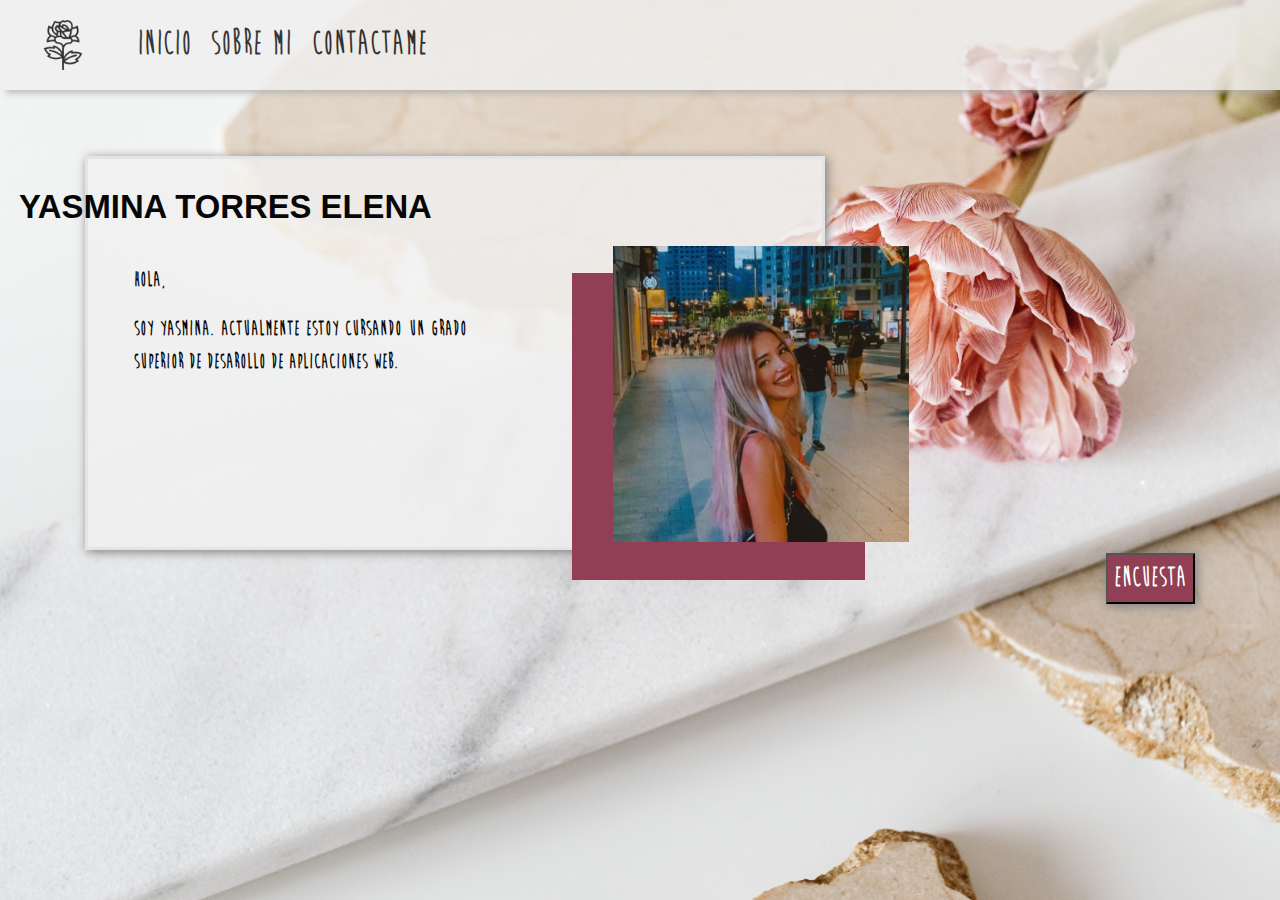
<file: index.html>
<!DOCTYPE html>
<html lang="en">
<head>
    <title>Practica</title>
    <meta charset="utf-8">
    <meta name="viewport" content="width=device-width, initial-scale=1.0">
    <link rel="stylesheet" href="https://maxcdn.bootstrapcdn.com/bootstrap/4.5.2/css/bootstrap.min.css">
    <link rel="stylesheet" type="text/css" href="style.css">
    <link href="https://fonts.googleapis.com/css?family=Roboto" rel="stylesheet">
    <script src="https://ajax.googleapis.com/ajax/libs/jquery/3.5.1/jquery.min.js"></script>
    <script src="https://cdnjs.cloudflare.com/ajax/libs/popper.js/1.16.0/umd/popper.min.js"></script>
    <script src="https://maxcdn.bootstrapcdn.com/bootstrap/4.5.2/js/bootstrap.min.js"></script>
</head>
<body>

    <nav class="navbar navbar-expand-lg navbar-light navbar-fixed-top">

        <a class="navbar-brand">
            <img src="rosa.png" alt="logo" class="img-fluid" width="50px" height="50px">
        </a>

                <div class="navbar" id="navbarSupportedContent">
                    <ul class="navbar-nav mr-auto">
                        <li class="nav-item active">
                            <a class="nav-link" href="index.html">INICIO</a>
                        </li>
                        <li class="nav-item">
                            <a class="nav-link" href="sobremi.html">SOBRE MI</a>
                        </li>
                        <li class="nav-item">
                            <a class="nav-link" href="contactame.html">CONTACTAME</a>
                        </li>
                    </ul>
                </div>
    </nav>


    <div class="container contenedor">

            <div class="col-md-5 col-lg-8 offset-md-1 offset-lg-0 contenedorBlanco">

                
                <h1 class="titulo">YASMINA TORRES ELENA</h1>
            
                <div class="texto">
                    <p>Hola,</p>
                    <p>soy Yasmina. Actualmente estoy cursando un 
                        grado superior de desarollo de aplicaciones web.
                    </p>
                
                </div>
            
                <div class="col-5 offset-8 contenedorColorInicio"></div>

                <div class="col-6 offset-8">
                    <img src="yo.jpeg" class="imagenes">
                </div>
            
            </div>

            <form>
                <a href="encuesta.html">
                    <input class="boton" type="button" value="ENCUESTA">
                </a>
            </form>


    </div>

    

    


    <script src="https://cdnjs.cloudflare.com/ajax/libs/jquery/3.2.1/jquery.min.js"></script>
    <script src="https://cdnjs.cloudflare.com/ajax/libs/twitter-bootstrap/4.1.3/js/bootstrap.bundle.min.js"></script>

    
</body>
</html>
</file>
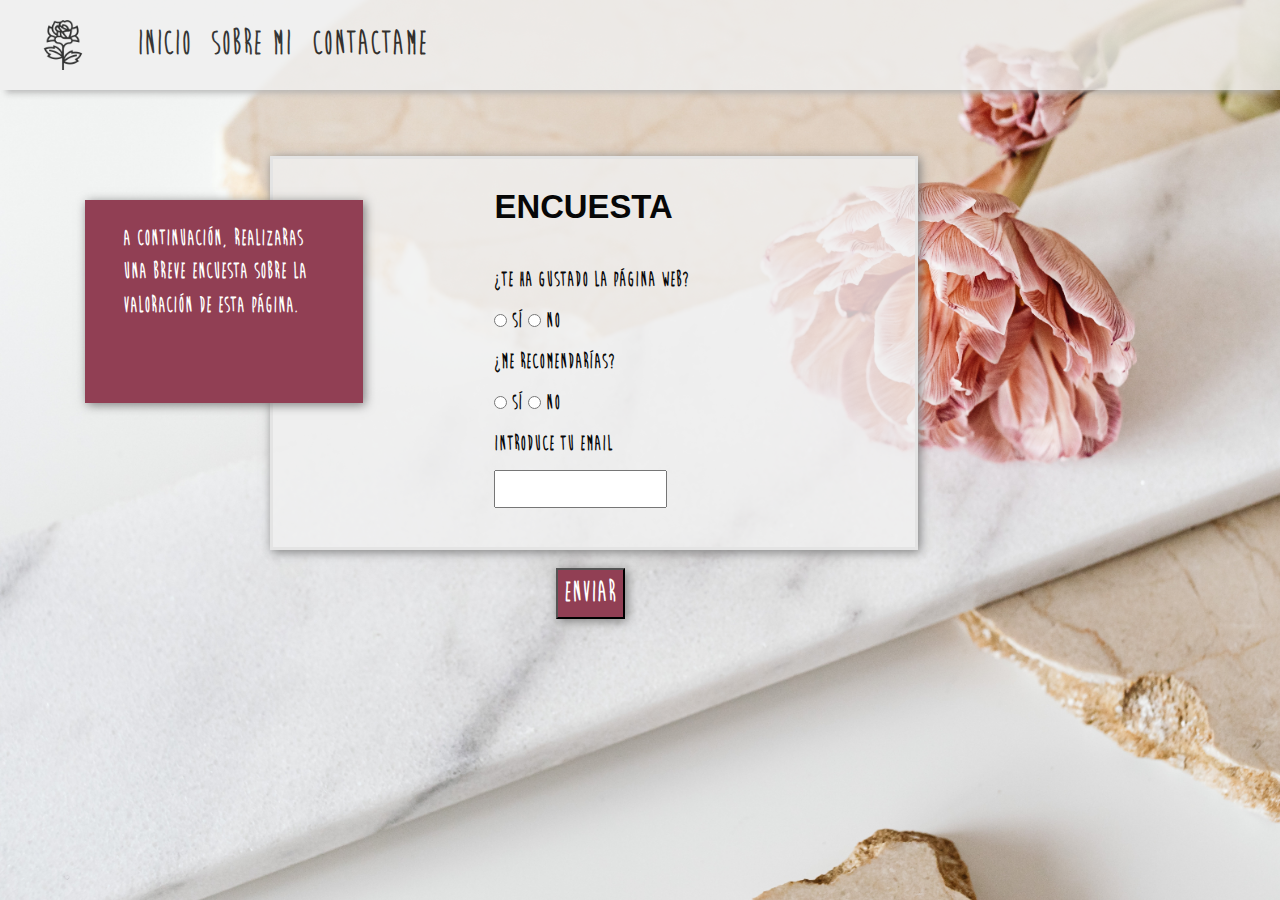
<file: encuesta.html>
<!DOCTYPE html>
<html lang="en">
<head>
    <title>Practica</title>
    <meta charset="utf-8">
    <meta name="viewport" content="width=device-width, initial-scale=1.0">
    <link rel="stylesheet" href="https://maxcdn.bootstrapcdn.com/bootstrap/4.5.2/css/bootstrap.min.css">
    <link rel="stylesheet" type="text/css" href="style.css">
    <link href="https://fonts.googleapis.com/css?family=Roboto" rel="stylesheet">
    <script src="https://ajax.googleapis.com/ajax/libs/jquery/3.5.1/jquery.min.js"></script>
    <script src="https://cdnjs.cloudflare.com/ajax/libs/popper.js/1.16.0/umd/popper.min.js"></script>
    <script src="https://maxcdn.bootstrapcdn.com/bootstrap/4.5.2/js/bootstrap.min.js"></script>
</head>
<body>

    <nav class="navbar navbar-expand-lg navbar-light navbar-fixed-top">

        <a class="navbar-brand">
            <img src="rosa.png" alt="logo" class="img-fluid" width="50px" height="50px">
        </a>

                <div class="navbar" id="navbarSupportedContent">
                    <ul class="navbar-nav mr-auto">
                        <li class="nav-item active">
                            <a class="nav-link" href="index.html">INICIO</a>
                        </li>
                        <li class="nav-item">
                            <a class="nav-link" href="sobremi.html">SOBRE MI</a>
                        </li>
                        <li class="nav-item">
                            <a class="nav-link" href="contactame.html">CONTACTAME</a>
                        </li>
                    </ul>
                </div>
    </nav>


    <div class="container contenedor">
        <div class="col-7 offset-2 contenedorBlanco">

            <h1 class="tituloEncuesta">ENCUESTA</h1>

            <div class="textoFormulario" style="text-align: left;"> 
        
                    <label for="lname">¿Te ha gustado la página web?</label><br>      
                    <input type="radio" id="male" name="gender" value="Sí">
                    <label for="male">Sí</label>
                    <input type="radio" id="female" name="gender" value="No">
                    <label for="female">No</label><br>
                    <label for="lname">¿Me recomendarías?</label><br>
                    <input type="radio" id="male" name="gender" value="Sí">
                      <label for="male">Sí</label>
                    <input type="radio" id="female" name="gender" value="No">
                      <label for="female">No</label><br>
                    <label for="lname">Introduce tu email</label><br>
                    <input type="text" id="lname" name="lname"><br>
            </div>
            

        </div>

        <div class="col-3  contenedorColorEncuesta"><p class="textoEncuesta">A continuación, realizaras una breve encuesta sobre la valoración de esta página.</p></div>

        <form>
            <a href="encuesta.html">
                <input class="botonEncuesta" type="button" value="ENVIAR" onclick="masFuncion()">
            </a>

            <script>
                function masFuncion() {
                alert("Encuesta enviada. ¡Gracias por tu participación!                            Recuerda que si no estan rellenos todos los campos no será válida.");
              }
             </script>

        </form>

    </div>

    

    


    <script src="https://cdnjs.cloudflare.com/ajax/libs/jquery/3.2.1/jquery.min.js"></script>
    <script src="https://cdnjs.cloudflare.com/ajax/libs/twitter-bootstrap/4.1.3/js/bootstrap.bundle.min.js"></script>

    
</body>
</html>
</file>
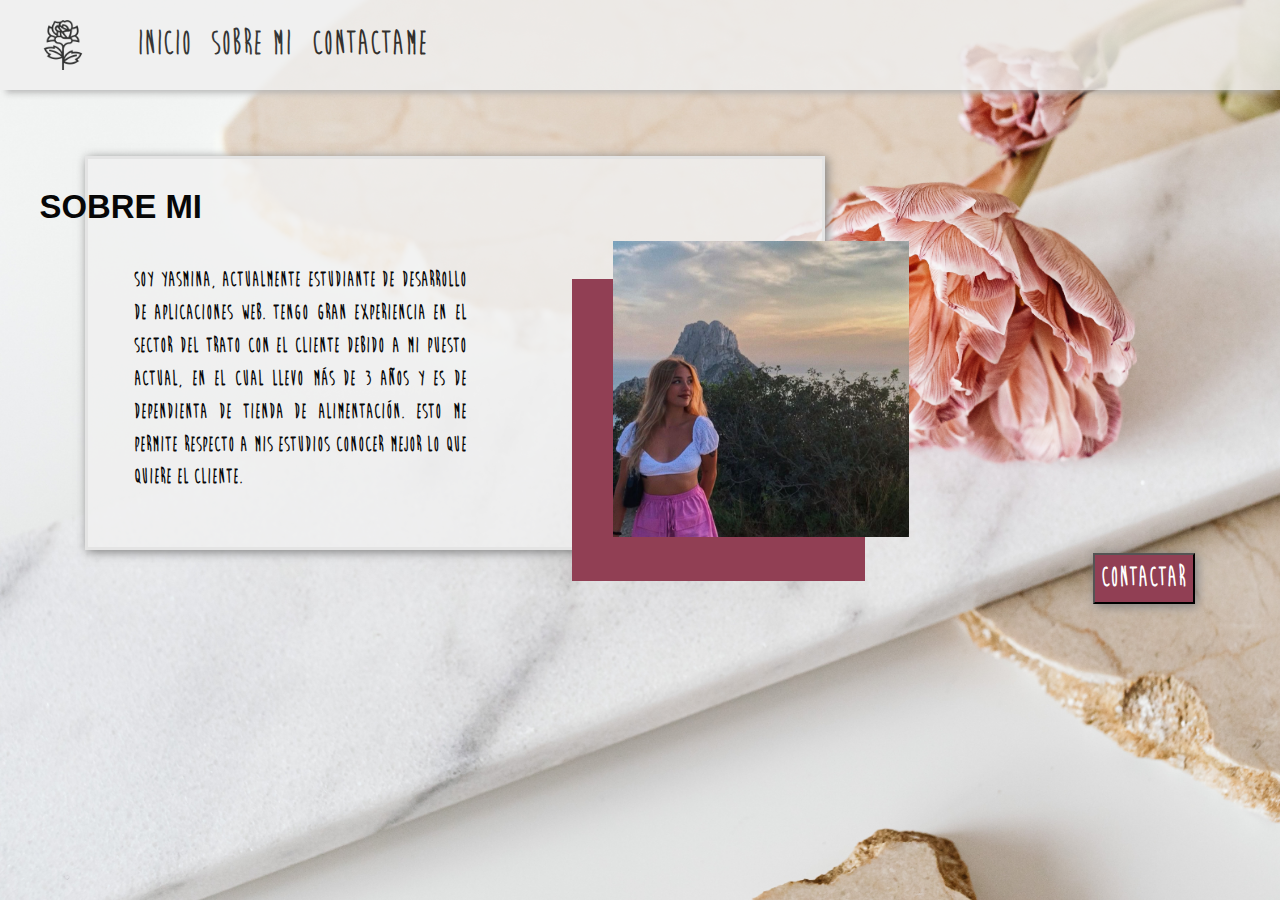
<file: sobremi.html>
<!DOCTYPE html>
<html lang="en">
<head>
    <title>Practica</title>
    <meta charset="utf-8">
    <meta name="viewport" content="width=device-width, initial-scale=1.0">
    <link rel="stylesheet" href="https://maxcdn.bootstrapcdn.com/bootstrap/4.5.2/css/bootstrap.min.css">
    <link rel="stylesheet" type="text/css" href="style.css">
    <link href="https://fonts.googleapis.com/css?family=Roboto" rel="stylesheet">
    <script src="https://ajax.googleapis.com/ajax/libs/jquery/3.5.1/jquery.min.js"></script>
    <script src="https://cdnjs.cloudflare.com/ajax/libs/popper.js/1.16.0/umd/popper.min.js"></script>
    <script src="https://maxcdn.bootstrapcdn.com/bootstrap/4.5.2/js/bootstrap.min.js"></script>
</head>
<body>

    <nav class="navbar navbar-expand-lg navbar-light navbar-fixed-top">

        <a class="navbar-brand">
            <img src="rosa.png" alt="logo" class="img-fluid" width="50px" height="50px">
        </a>

                <div class="navbar" id="navbarSupportedContent">
                    <ul class="navbar-nav mr-auto">
                        <li class="nav-item active">
                            <a class="nav-link" href="index.html">INICIO</a>
                        </li>
                        <li class="nav-item">
                            <a class="nav-link" href="sobremi.html">SOBRE MI</a>
                        </li>
                        <li class="nav-item">
                            <a class="nav-link" href="contactame.html">CONTACTAME</a>
                        </li>
                    </ul>
                </div>
    </nav>


    <div class="container contenedor">
        <div class="col-md-5 col-lg-8 offset-md-1 offset-lg-0 contenedorBlanco">

            <h1 class="tituloSobremi">SOBRE MI</h1>

            <div class="texto">
                <p>Soy Yasmina, actualmente estudiante de desarrollo de aplicaciones web. Tengo gran experiencia en el sector
                    del trato con el cliente debido a mi puesto actual, en el cual llevo más de 3 años y es de dependienta de tienda 
                    de alimentación. Esto me permite respecto a mis estudios conocer mejor lo que quiere el cliente.
                </p>
                
            </div>

            <div class="col-5 offset-8 contenedorColorSobremi">
                
            </div>

            <div class="col-6 offset-8">
                <img src="sobremi.jpeg" class="imagenes">
            </div>

        </div>

        <form>
            <a href="contactame.html">
                <input class="boton" type="button" value="CONTACTAR">
            </a>
        </form>

    </div>

    

    


    <script src="https://cdnjs.cloudflare.com/ajax/libs/jquery/3.2.1/jquery.min.js"></script>
    <script src="https://cdnjs.cloudflare.com/ajax/libs/twitter-bootstrap/4.1.3/js/bootstrap.bundle.min.js"></script>

    
</body>
</html>
</file>
<file: style.css>
/*Tipografia y color de letra*/
@font-face{
    font-family: 'brainFlower';
    src: url('BrainFlower.ttf');
}

* {
    color: rgb(7, 7, 7) !important;
}

/*Nav-bar*/
nav {
    opacity: 0.8;
    background-color: rgb(240, 240, 240);
    position: fixed;
    overflow: hidden;
    top: 0;
    width: 100%;
    -webkit-box-shadow: 0 0.3em 0.2em -0.2em rgb(173, 173, 173);
    -moz-box-shadow: 0 0.3em 0.2em -0.2em rgb(173, 173, 173);
    box-shadow: 0 0.3em 0.2em -0.2em rgb(173, 173, 173);
    height: 3em;
}

.navbar a {
    display: block;
    padding: 0.3em 0.6em;
    font-size: 1.2em;
}

#navbarSupportedContent {
    padding-left: 0em;
}

.nav-link{
    margin-left: 0.1em;
}

/*Body de la página*/
body {
    height:20em;
    background-image: url(rosas.jpg);
    background-size: 85rem;
    font-family: brainFlower, sans-serif;
    font-size: 1.875em;
    font-weight: bold;
}

.contenedorBlanco{
    background:rgba(240, 240, 240, 0.8); 
    color:rgb(41, 41, 41); 
    font-weight:bold; 
    padding:0.70em; 
    border:0.18em solid rgb(228, 228, 228); 
    margin-top:3em; 
    margin-bottom:1.5em; 
    text-align: right; 
    font-size:0.73em;
    box-shadow: 2px 2px 10px rgb(124, 124, 124);
    height: 18em;
}

.contenedorColorInicio{
    background:rgb(145, 63, 84); 
    margin-top:-7em; 
    margin-bottom:1.8em; 
    font-size:1em;
    height: 14em;
}

.contenedorColorSobremi{
    background:rgb(145, 63, 84); 
    margin-top:-12em; 
    margin-bottom:1.5em; 
    font-size:1em;
    height: 13.8em;
}

.contenedorColorContactame{
    background:rgb(145, 63, 84); 
    margin-top:-11.5em; 
    margin-bottom:2em; 
    font-size:1em;
    height: 13.6em;
}

.imagenes{
    height: 13.5em;
    margin-top: -22em;
}

h1{
    font-weight: bold;
    margin-right: 50em;
    margin-top: 3.12em;
    margin-left: 6.25em;
}

.titulo {
    width: 15em;
    margin-left: -5em;
    margin-top: 0.4em;
    font-family: 'Segoe UI', Tahoma, Geneva, Verdana, sans-serif;
    font-size: 1.5em;
}

.tituloSobremi {
    width: 15em;
    margin-left: -12em;
    margin-top: 0.4em;
    font-family: 'Segoe UI', Tahoma, Geneva, Verdana, sans-serif;
    font-size: 1.5em;
}

.tituloContactame {
    width: 17em;
    margin-left: -12em;
    margin-top: 0.4em;
    font-family: 'Segoe UI', Tahoma, Geneva, Verdana, sans-serif;
    font-size: 1.5em;
}

.texto{
    width: 18em;
    text-align: justify;
    padding: 1.4em;
}

.boton{
    background:rgb(145, 63, 84);
    margin-bottom:1em; 
    color: white !important;
    font-weight: bold;
    float: right;
    margin-top: -1em;
    box-shadow: 2px 2px 10px rgb(124, 124, 124);
}

/*Pagina encuesta*/
.tituloEncuesta{
    width: 23.7em;
    margin-left: -12em;
    margin-top: 0.4em;
    font-family: 'Segoe UI', Tahoma, Geneva, Verdana, sans-serif;
    font-size: 1.5em;
}

.textoFormulario{
    width: 25em;
    text-align: justify;
    padding: 1.4em;
    margin-left: 8em;
}

.contenedorColorEncuesta{
    background:rgb(145, 63, 84); 
    margin-top:-17em; 
    font-size:0.75em;
    height: 9em;
    margin-right: 30em;
    box-shadow: 2px 2px 10px rgb(124, 124, 124);
}

.textoEncuesta{
    color: white !important;
    padding: 1em;
}

.botonEncuesta{
    background:rgb(145, 63, 84);
    color: white !important;
    font-weight: bold;
    float: right;
    margin-top: 5.5em;
    margin-right: 19em;
    box-shadow: 2px 2px 10px rgb(124, 124, 124);
}

/*Para los moviles*/
@media (max-width:375px)
{
.navbar{
	padding: 0em 1em;
	height: 6em;
}

a.nav-link{
	margin-top: 0.3em;
	height: 1.4em;
}

.navbar a {
    font-size: 1em;
}

.nav-link{
	margin-left: 1em;
}

.img-fluid{
	height: auto;
    margin-top: 0em;
    width: 3em;
}
    
.titulo {
    width: 12em;
    margin-left: -0.7em;
    font-size: 1.3em;
}

.contenedorBlanco{
    padding:1em;  
    margin-left: 1.4em;
    width: 13em;  
    height: 14em;
}    
    
.contenedorColorInicio{
    margin-top:-1em; 
    height: 6em;
    width: 17em;
    margin-left: 9.4em;
}
    
.boton{
    margin-bottom:1em; 
    margin-top: 3em;
    margin-right: 2.5em;
    font-size: 1.4em;
}
    
p {
    width: 12em;
}
    
.imagenes{
    height: 7em;
    margin-top: -8em;
    margin-left: -10em;
}

}


/*Para las tablets*/
@media (min-width:375px) and (max-width:768px)
{

}
</file>
